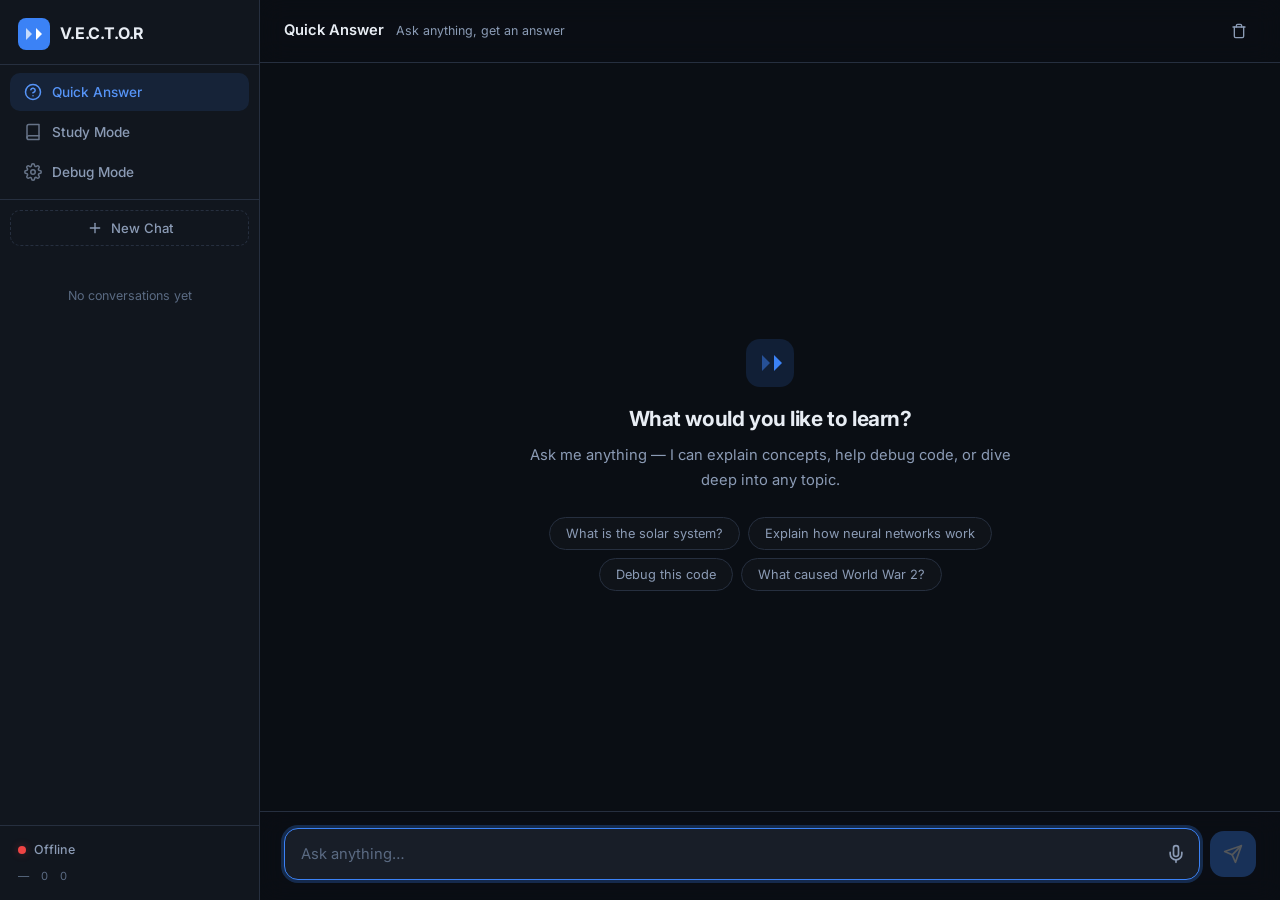
<file: frontend/index.html>
<!DOCTYPE html>
<html lang="en">
<head>
    <meta charset="UTF-8">
    <meta name="viewport" content="width=device-width, initial-scale=1.0">
    <title>V.E.C.T.O.R — AI for Education</title>
    <link rel="preconnect" href="https://fonts.googleapis.com">
    <link rel="preconnect" href="https://fonts.gstatic.com" crossorigin>
    <link href="https://fonts.googleapis.com/css2?family=Inter:wght@400;500;600;700;800&family=JetBrains+Mono:wght@400;500&display=swap" rel="stylesheet">
    <link rel="icon" href="data:image/svg+xml,<svg xmlns='http://www.w3.org/2000/svg' viewBox='0 0 32 32'><rect width='32' height='32' rx='8' fill='%233b82f6'/><text x='16' y='22' font-size='18' font-weight='800' fill='white' text-anchor='middle'>V</text></svg>">
    <link rel="stylesheet" href="style.css">
</head>
<body>
    <div id="app">
        <aside id="sidebar">
            <div class="sidebar-header">
                <svg class="sidebar-logo" width="32" height="32" viewBox="0 0 32 32" fill="none">
                    <rect width="32" height="32" rx="8" fill="#3b82f6"/>
                    <path d="M8 22V10l6 6-6 6z" fill="white" opacity="0.7"/>
                    <path d="M18 22V10l6 6-6 6z" fill="white"/>
                </svg>
                <span class="sidebar-title">V.E.C.T.O.R</span>
            </div>

            <nav class="sidebar-nav">
                <button class="nav-btn active" data-mode="quick">
                    <svg width="18" height="18" viewBox="0 0 24 24" fill="none" stroke="currentColor" stroke-width="2" stroke-linecap="round" stroke-linejoin="round"><circle cx="12" cy="12" r="10"/><path d="M9.09 9a3 3 0 015.83 1c0 2-3 3-3 3"/><line x1="12" y1="17" x2="12.01" y2="17"/></svg>
                    Quick Answer
                </button>
                <button class="nav-btn" data-mode="study">
                    <svg width="18" height="18" viewBox="0 0 24 24" fill="none" stroke="currentColor" stroke-width="2" stroke-linecap="round" stroke-linejoin="round"><path d="M4 19.5A2.5 2.5 0 016.5 17H20"/><path d="M6.5 2H20v20H6.5A2.5 2.5 0 014 19.5v-15A2.5 2.5 0 016.5 2z"/></svg>
                    Study Mode
                </button>
                <button class="nav-btn" data-mode="debug">
                    <svg width="18" height="18" viewBox="0 0 24 24" fill="none" stroke="currentColor" stroke-width="2" stroke-linecap="round" stroke-linejoin="round"><circle cx="12" cy="12" r="3"/><path d="M19.4 15a1.65 1.65 0 00.33 1.82l.06.06a2 2 0 010 2.83 2 2 0 01-2.83 0l-.06-.06a1.65 1.65 0 00-1.82-.33 1.65 1.65 0 00-1 1.51V21a2 2 0 01-2 2 2 2 0 01-2-2v-.09A1.65 1.65 0 009 19.4a1.65 1.65 0 00-1.82.33l-.06.06a2 2 0 01-2.83 0 2 2 0 010-2.83l.06-.06A1.65 1.65 0 004.68 15a1.65 1.65 0 00-1.51-1H3a2 2 0 01-2-2 2 2 0 012-2h.09A1.65 1.65 0 004.6 9a1.65 1.65 0 00-.33-1.82l-.06-.06a2 2 0 010-2.83 2 2 0 012.83 0l.06.06A1.65 1.65 0 009 4.68a1.65 1.65 0 001-1.51V3a2 2 0 012-2 2 2 0 012 2v.09a1.65 1.65 0 001 1.51 1.65 1.65 0 001.82-.33l.06-.06a2 2 0 012.83 0 2 2 0 010 2.83l-.06.06a1.65 1.65 0 00-.33 1.82V9a1.65 1.65 0 001.51 1H21a2 2 0 012 2 2 2 0 01-2 2h-.09a1.65 1.65 0 00-1.51 1z"/></svg>
                    Debug Mode
                </button>
            </nav>

            <div class="sidebar-history">
                <div class="sidebar-history-header">
                    <button id="new-chat-btn" class="new-chat-btn" title="New conversation">
                        <svg width="16" height="16" viewBox="0 0 24 24" fill="none" stroke="currentColor" stroke-width="2" stroke-linecap="round" stroke-linejoin="round"><line x1="12" y1="5" x2="12" y2="19"/><line x1="5" y1="12" x2="19" y2="12"/></svg>
                        New Chat
                    </button>
                </div>
                <div id="conversation-list"></div>
            </div>

            <div class="sidebar-footer">
                <div class="status-row">
                    <span id="status-badge" class="status-dot offline"></span>
                    <span class="status-label">Offline</span>
                </div>
                <div class="stats-row">
                    <span id="stat-model" title="Model">—</span>
                    <span id="stat-requests" title="Requests">0</span>
                    <span id="stat-cache" title="Cached answers">0</span>
                </div>
            </div>
        </aside>

        <div id="main-area">
            <header id="topbar">
                <div class="topbar-info">
                    <span id="mode-label">Quick Answer</span>
                    <span class="topbar-hint">Ask anything, get an answer</span>
                </div>
                <div class="topbar-actions">
                    <button id="stop-btn" title="Stop generating">
                        <svg width="16" height="16" viewBox="0 0 24 24" fill="currentColor"><rect x="6" y="6" width="12" height="12" rx="2"/></svg>
                    </button>
                    <button id="clear-chat-btn" class="topbar-btn" title="Clear conversation">
                        <svg width="16" height="16" viewBox="0 0 24 24" fill="none" stroke="currentColor" stroke-width="2" stroke-linecap="round" stroke-linejoin="round"><polyline points="3 6 5 6 21 6"/><path d="M19 6v14a2 2 0 01-2 2H7a2 2 0 01-2-2V6m3 0V4a2 2 0 012-2h4a2 2 0 012 2v2"/></svg>
                    </button>
                </div>
            </header>

            <main id="chat">
                <div id="welcome">
                    <svg class="welcome-icon" width="48" height="48" viewBox="0 0 48 48" fill="none">
                        <rect width="48" height="48" rx="14" fill="#3b82f6" fill-opacity="0.15"/>
                        <path d="M16 32V16l8 8-8 8z" fill="#3b82f6" fill-opacity="0.5"/>
                        <path d="M28 32V16l8 8-8 8z" fill="#3b82f6"/>
                    </svg>
                    <h2>What would you like to learn?</h2>
                    <p>Ask me anything — I can explain concepts, help debug code, or dive deep into any topic.</p>
                    <div class="welcome-suggestions">
                        <button class="suggestion" data-q="What is the solar system?">What is the solar system?</button>
                        <button class="suggestion" data-q="Explain how neural networks work">Explain how neural networks work</button>
                        <button class="suggestion" data-q="Debug this: let x = 5; x = x + 'hello';">Debug this code</button>
                        <button class="suggestion" data-q="What caused World War 2?">What caused World War 2?</button>
                    </div>
                </div>
            </main>

            <footer id="input-area">
                <div class="input-wrapper">
                    <textarea id="input" rows="1" placeholder="Ask anything…" autofocus></textarea>
                    <button id="mic-btn" class="mic-btn" title="Speak your question">
                        <svg width="20" height="20" viewBox="0 0 24 24" fill="none" stroke="currentColor" stroke-width="2" stroke-linecap="round" stroke-linejoin="round"><path d="M12 2a3 3 0 00-3 3v7a3 3 0 006 0V5a3 3 0 00-3-3z"/><path d="M19 10v2a7 7 0 01-14 0v-2"/><line x1="12" y1="19" x2="12" y2="22"/></svg>
                    </button>
                </div>
                <button id="send-btn" disabled>
                    <svg width="20" height="20" viewBox="0 0 24 24" fill="none" stroke="currentColor" stroke-width="2" stroke-linecap="round" stroke-linejoin="round"><line x1="22" y1="2" x2="11" y2="13"/><polygon points="22 2 15 22 11 13 2 9 22 2"/></svg>
                </button>
            </footer>
        </div>
    </div>

    <script src="app.js?v=9"></script>
</body>
</html>
</file>
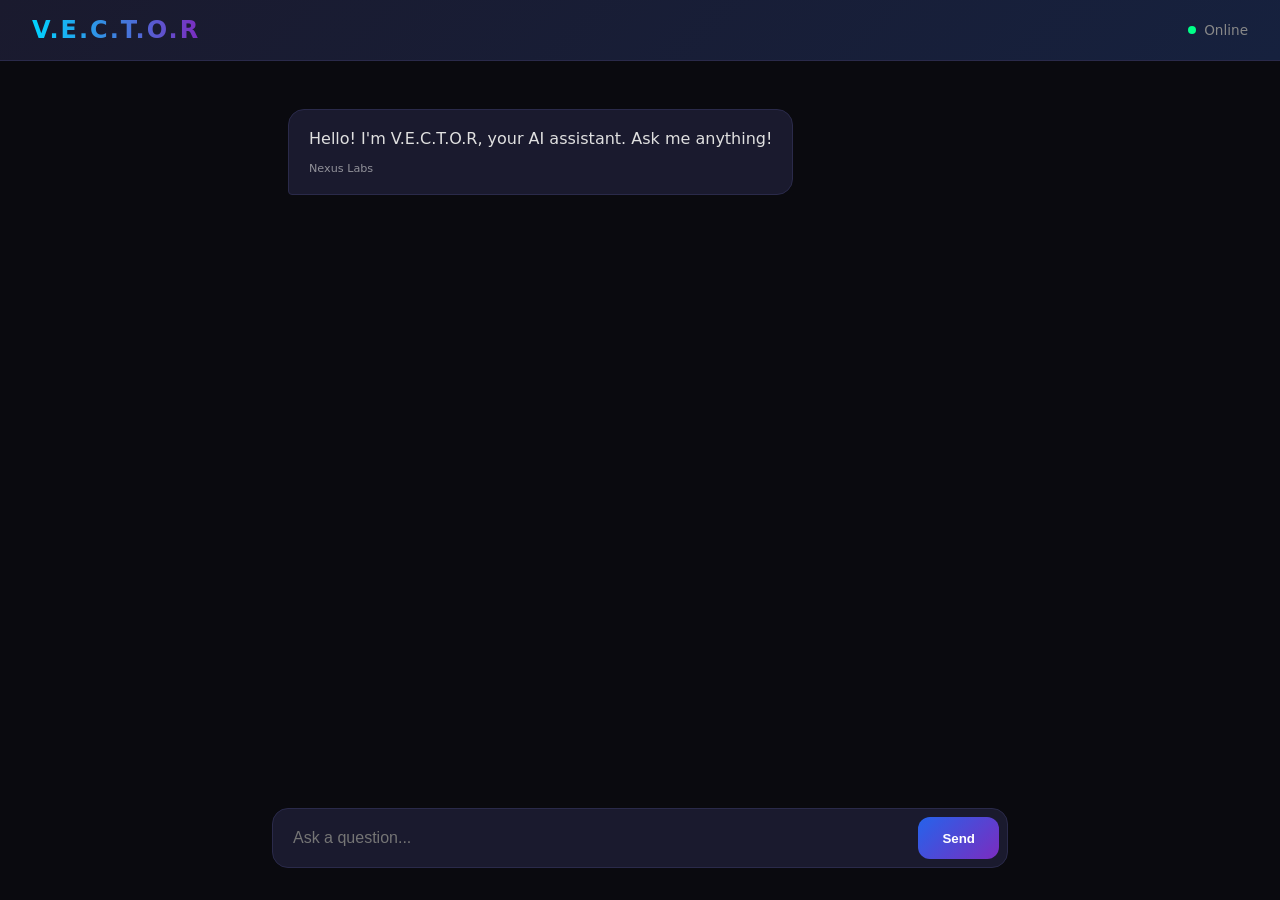
<file: src/main/resources/templates/index.html>
<!DOCTYPE html>
<html xmlns:th="http://www.thymeleaf.org">
<head>
    <meta charset="UTF-8">
    <meta name="viewport" content="width=device-width, initial-scale=1.0">
    <title>V.E.C.T.O.R - AI Assistant</title>
    <style>
        * {
            margin: 0;
            padding: 0;
            box-sizing: border-box;
        }
        
        body {
            font-family: 'Segoe UI', system-ui, sans-serif;
            background: #0a0a0f;
            color: #e0e0e0;
            min-height: 100vh;
            display: flex;
            flex-direction: column;
        }
        
        .header {
            background: linear-gradient(135deg, #1a1a2e 0%, #16213e 100%);
            padding: 1rem 2rem;
            border-bottom: 1px solid #2a2a4a;
            display: flex;
            justify-content: space-between;
            align-items: center;
        }
        
        .logo {
            font-size: 1.5rem;
            font-weight: bold;
            background: linear-gradient(90deg, #00d4ff, #7b2cbf);
            -webkit-background-clip: text;
            -webkit-text-fill-color: transparent;
            letter-spacing: 2px;
        }
        
        .status {
            display: flex;
            align-items: center;
            gap: 0.5rem;
            font-size: 0.85rem;
            color: #888;
        }
        
        .status-dot {
            width: 8px;
            height: 8px;
            border-radius: 50%;
            background: #00ff88;
            animation: pulse 2s infinite;
        }
        
        @keyframes pulse {
            0%, 100% { opacity: 1; }
            50% { opacity: 0.5; }
        }
        
        .main {
            flex: 1;
            display: flex;
            flex-direction: column;
            max-width: 800px;
            width: 100%;
            margin: 0 auto;
            padding: 2rem;
        }
        
        .chat-container {
            flex: 1;
            overflow-y: auto;
            padding: 1rem;
            display: flex;
            flex-direction: column;
            gap: 1rem;
        }
        
        .message {
            max-width: 80%;
            padding: 1rem 1.25rem;
            border-radius: 1rem;
            line-height: 1.6;
        }
        
        .message.user {
            align-self: flex-end;
            background: linear-gradient(135deg, #2563eb 0%, #1d4ed8 100%);
            border-bottom-right-radius: 0.25rem;
        }
        
        .message.bot {
            align-self: flex-start;
            background: #1a1a2e;
            border: 1px solid #2a2a4a;
            border-bottom-left-radius: 0.25rem;
        }
        
        .message .meta {
            font-size: 0.7rem;
            opacity: 0.6;
            margin-top: 0.5rem;
        }
        
        .input-container {
            background: #1a1a2e;
            border: 1px solid #2a2a4a;
            border-radius: 1rem;
            padding: 0.5rem;
            display: flex;
            gap: 0.5rem;
        }
        
        .input-container input {
            flex: 1;
            background: transparent;
            border: none;
            color: #e0e0e0;
            font-size: 1rem;
            padding: 0.75rem;
            outline: none;
        }
        
        .input-container button {
            background: linear-gradient(135deg, #2563eb 0%, #7b2cbf 100%);
            border: none;
            color: white;
            padding: 0.75rem 1.5rem;
            border-radius: 0.75rem;
            cursor: pointer;
            font-weight: bold;
            transition: transform 0.2s;
        }
        
        .input-container button:hover {
            transform: scale(1.02);
        }
        
        .input-container button:disabled {
            opacity: 0.5;
            cursor: not-allowed;
        }
        
        .loading {
            display: flex;
            align-items: center;
            gap: 0.5rem;
            color: #888;
        }
        
        .spinner {
            width: 16px;
            height: 16px;
            border: 2px solid #2a2a4a;
            border-top-color: #00d4ff;
            border-radius: 50%;
            animation: spin 1s linear infinite;
        }
        
        @keyframes spin {
            to { transform: rotate(360deg); }
        }
        
        .error {
            background: #3a1a2e;
            border: 1px solid #ff4444;
            color: #ff8888;
            padding: 1rem;
            border-radius: 0.5rem;
        }
        
        .sidebar {
            position: fixed;
            right: 0;
            top: 0;
            bottom: 0;
            width: 250px;
            background: #0f0f1a;
            border-left: 1px solid #2a2a4a;
            padding: 1rem;
            transform: translateX(100%);
            transition: transform 0.3s;
        }
        
        .sidebar.open {
            transform: translateX(0);
        }
        
        .sidebar-toggle {
            position: fixed;
            right: 1rem;
            top: 1rem;
            background: #1a1a2e;
            border: 1px solid #2a2a4a;
            color: #888;
            width: 2rem;
            height: 2rem;
            border-radius: 0.5rem;
            cursor: pointer;
        }
    </style>
</head>
<body>
    <header class="header">
        <div class="logo">V.E.C.T.O.R</div>
        <div class="status">
            <div class="status-dot"></div>
            <span>Online</span>
        </div>
    </header>
    
    <main class="main">
        <div class="chat-container" id="chat">
            <div class="message bot">
                Hello! I'm V.E.C.T.O.R, your AI assistant. Ask me anything!
                <div class="meta">Nexus Labs</div>
            </div>
        </div>
        
        <div class="input-container">
            <input type="text" id="question" placeholder="Ask a question..." autocomplete="off">
            <button id="send">Send</button>
        </div>
    </main>
    
    <script>
        const chat = document.getElementById('chat');
        const input = document.getElementById('question');
        const send = document.getElementById('send');
        
        async function ask() {
            const question = input.value.trim();
            if (!question) return;
            
            chat.innerHTML += `<div class="message user">${question}</div>`;
            input.value = '';
            
            chat.innerHTML += `<div class="loading"><div class="spinner"></div>Thinking...</div>`;
            chat.scrollTop = chat.scrollHeight;
            
            try {
                const res = await fetch('/api/ask', {
                    method: 'POST',
                    headers: {'Content-Type': 'application/json'},
                    body: JSON.stringify({question})
                });
                
                const data = await res.json();
                
                chat.querySelector('.loading')?.remove();
                
                if (data.answer) {
                    chat.innerHTML += `<div class="message bot">${data.answer}<div class="meta">${data.model} • ${data.complexity} • ${data.processingTimeMs}ms</div></div>`;
                } else if (data.error) {
                    chat.innerHTML += `<div class="error">${data.error}</div>`;
                }
            } catch (e) {
                chat.querySelector('.loading')?.remove();
                chat.innerHTML += `<div class="error">Error: ${e.message}</div>`;
            }
            
            chat.scrollTop = chat.scrollHeight;
        }
        
        send.onclick = ask;
        input.onkeydown = e => { if (e.key === 'Enter') ask(); };
    </script>
</body>
</html>
</file>
<file: frontend/style.css>
* {
    margin: 0;
    padding: 0;
    box-sizing: border-box;
}

:root {
    --bg: #0a0e14;
    --bg2: #11161e;
    --surface: #181e28;
    --surface-2: #1f2838;
    --border: #262f3f;
    --border-strong: #334155;

    --text: #e8edf4;
    --text2: #8b9bb5;
    --muted: #5a6a82;

    --accent: #3b82f6;
    --accent-hover: #5694f7;
    --accent-glow: rgba(59, 130, 246, 0.25);

    --green: #22c55e;
    --red: #ef4444;

    --radius: 12px;
    --radius-sm: 10px;

    --shadow: 0 4px 24px rgba(0, 0, 0, 0.3);
    --shadow-sm: 0 2px 8px rgba(0, 0, 0, 0.2);

    --font: 'Inter', system-ui, -apple-system, sans-serif;
    --mono: 'JetBrains Mono', 'SFMono-Regular', Consolas, monospace;

    --sidebar-w: 260px;
}

html {
    height: 100%;
    color-scheme: dark;
    -webkit-font-smoothing: antialiased;
    -moz-osx-font-smoothing: grayscale;
}

body {
    min-height: 100%;
    background: var(--bg);
    color: var(--text);
    font-family: var(--font);
    font-size: 15px;
    line-height: 1.6;
    overflow: hidden;
}

/* ===== App layout ===== */
#app {
    height: 100vh;
    display: flex;
}

/* ===== Sidebar ===== */
#sidebar {
    width: var(--sidebar-w);
    background: var(--bg2);
    border-right: 1px solid var(--border);
    display: flex;
    flex-direction: column;
    flex-shrink: 0;
}

.sidebar-header {
    display: flex;
    align-items: center;
    gap: 10px;
    padding: 18px 18px 14px;
    border-bottom: 1px solid var(--border);
}

.sidebar-logo {
    flex-shrink: 0;
}

.sidebar-title {
    font-size: 1rem;
    font-weight: 700;
    letter-spacing: -0.01em;
}

/* ===== Sidebar nav ===== */
.sidebar-nav {
    padding: 8px 10px;
    display: flex;
    flex-direction: column;
    gap: 2px;
}

.nav-btn {
    display: flex;
    align-items: center;
    gap: 10px;
    width: 100%;
    padding: 10px 14px;
    border: none;
    border-radius: var(--radius-sm);
    background: transparent;
    color: var(--text2);
    font-size: 0.85rem;
    font-weight: 500;
    font-family: var(--font);
    cursor: pointer;
    transition: all 0.15s ease;
    text-align: left;
}

.nav-btn:hover {
    background: rgba(255, 255, 255, 0.04);
    color: var(--text);
}

.nav-btn.active {
    background: rgba(59, 130, 246, 0.12);
    color: var(--accent-hover);
}

.nav-btn svg {
    flex-shrink: 0;
    opacity: 0.7;
}

.nav-btn.active svg {
    opacity: 1;
}

/* ===== Sidebar history ===== */
.sidebar-history {
    flex: 1;
    display: flex;
    flex-direction: column;
    overflow: hidden;
    border-top: 1px solid var(--border);
    min-height: 0;
}

.sidebar-history-header {
    padding: 10px 10px 4px;
    flex-shrink: 0;
}

.new-chat-btn {
    display: flex;
    align-items: center;
    justify-content: center;
    gap: 8px;
    width: 100%;
    padding: 9px 0;
    border: 1px dashed var(--border);
    border-radius: var(--radius-sm);
    background: transparent;
    color: var(--text2);
    font-size: 0.82rem;
    font-weight: 500;
    font-family: var(--font);
    cursor: pointer;
    transition: 0.15s ease;
}

.new-chat-btn:hover {
    border-color: var(--accent);
    color: var(--accent-hover);
    background: rgba(59, 130, 246, 0.04);
}

#conversation-list {
    flex: 1;
    overflow-y: auto;
    padding: 4px 10px 10px;
    display: flex;
    flex-direction: column;
    gap: 2px;
}

.conv-item {
    display: flex;
    align-items: center;
    gap: 6px;
    padding: 8px 10px;
    border: none;
    border-radius: var(--radius-sm);
    background: transparent;
    cursor: pointer;
    transition: 0.12s ease;
    text-align: left;
    width: 100%;
    font-family: var(--font);
}

.conv-item:hover {
    background: rgba(255, 255, 255, 0.03);
}

.conv-item.active {
    background: rgba(59, 130, 246, 0.08);
}

.conv-item-title {
    flex: 1;
    font-size: 0.78rem;
    color: var(--text2);
    white-space: nowrap;
    overflow: hidden;
    text-overflow: ellipsis;
    font-weight: 500;
}

.conv-item.active .conv-item-title {
    color: var(--text);
}

.conv-item-delete {
    width: 24px;
    height: 24px;
    padding: 0;
    border: none;
    border-radius: 6px;
    background: transparent;
    color: var(--muted);
    cursor: pointer;
    display: flex;
    align-items: center;
    justify-content: center;
    flex-shrink: 0;
    opacity: 0;
    transition: 0.12s ease;
}

.conv-item:hover .conv-item-delete {
    opacity: 1;
}

.conv-item-delete:hover {
    background: rgba(239, 68, 68, 0.12);
    color: #fca5a5;
}

.conv-item-date {
    font-size: 0.6rem;
    color: var(--muted);
    flex-shrink: 0;
}

.conv-empty {
    padding: 32px 18px;
    text-align: center;
    font-size: 0.78rem;
    color: var(--muted);
}

/* ===== Sidebar footer ===== */
.sidebar-footer {
    padding: 14px 18px;
    border-top: 1px solid var(--border);
    display: flex;
    flex-direction: column;
    gap: 8px;
}

.status-row {
    display: flex;
    align-items: center;
    gap: 8px;
}

.status-dot {
    width: 8px;
    height: 8px;
    border-radius: 50%;
    background: var(--muted);
    flex-shrink: 0;
}

.status-dot.online {
    background: var(--green);
    box-shadow: 0 0 8px rgba(34, 197, 94, 0.4);
}

.status-dot.offline {
    background: var(--red);
    box-shadow: 0 0 8px rgba(239, 68, 68, 0.3);
}

.status-label {
    font-size: 0.78rem;
    color: var(--text2);
    font-weight: 500;
}

.stats-row {
    display: flex;
    gap: 12px;
    font-size: 0.7rem;
    color: var(--muted);
}

.stats-row span {
    white-space: nowrap;
}

/* ===== Main area ===== */
#main-area {
    flex: 1;
    display: flex;
    flex-direction: column;
    min-width: 0;
    min-height: 0;
}

/* ===== Topbar ===== */
#topbar {
    display: flex;
    align-items: center;
    justify-content: space-between;
    padding: 14px 24px;
    border-bottom: 1px solid var(--border);
    flex-shrink: 0;
    background: rgba(10, 14, 20, 0.8);
    backdrop-filter: blur(12px);
    -webkit-backdrop-filter: blur(12px);
}

.topbar-info {
    display: flex;
    align-items: baseline;
    gap: 12px;
}

#mode-label {
    font-weight: 600;
    font-size: 0.92rem;
}

.topbar-hint {
    font-size: 0.78rem;
    color: var(--text2);
}

.topbar-actions {
    display: flex;
    gap: 6px;
}

.topbar-btn {
    width: 34px;
    height: 34px;
    padding: 0;
    border: none;
    border-radius: 8px;
    background: transparent;
    color: var(--text2);
    cursor: pointer;
    display: flex;
    align-items: center;
    justify-content: center;
    transition: 0.12s ease;
}

.topbar-btn:hover {
    background: rgba(255, 255, 255, 0.05);
    color: var(--text);
}

#stop-btn {
    display: none;
    width: 34px;
    height: 34px;
    padding: 0;
    border: 1px solid var(--border);
    border-radius: 8px;
    background: rgba(239, 68, 68, 0.08);
    color: #fca5a5;
    cursor: pointer;
    align-items: center;
    justify-content: center;
    transition: 0.12s ease;
}

#stop-btn:hover {
    background: rgba(239, 68, 68, 0.15);
}

#stop-btn.visible {
    display: flex;
}

/* ===== Chat ===== */
#chat {
    flex: 1;
    overflow-y: auto;
    padding: 20px 24px 4px;
    display: flex;
    flex-direction: column;
    gap: 6px;
    scroll-behavior: smooth;
    min-height: 0;
}

#chat::-webkit-scrollbar {
    width: 6px;
}

#chat::-webkit-scrollbar-track {
    background: transparent;
}

#chat::-webkit-scrollbar-thumb {
    background: rgba(139, 155, 181, 0.15);
    border-radius: 999px;
}

#chat::-webkit-scrollbar-thumb:hover {
    background: rgba(139, 155, 181, 0.25);
}

/* ===== Welcome ===== */
#welcome {
    text-align: center;
    padding: 60px 20px 20px;
    max-width: 540px;
    margin: auto;
}

.welcome-icon {
    margin-bottom: 8px;
}

#welcome h2 {
    font-size: 1.3rem;
    font-weight: 700;
    letter-spacing: -0.02em;
    margin-bottom: 8px;
}

#welcome p {
    font-size: 0.92rem;
    color: var(--text2);
    line-height: 1.7;
    margin-bottom: 24px;
}

.welcome-suggestions {
    display: flex;
    flex-wrap: wrap;
    gap: 8px;
    justify-content: center;
}

.suggestion {
    padding: 8px 16px;
    border: 1px solid var(--border);
    border-radius: 999px;
    background: rgba(255, 255, 255, 0.02);
    color: var(--text2);
    font-size: 0.8rem;
    font-family: var(--font);
    cursor: pointer;
    transition: 0.15s ease;
    white-space: nowrap;
}

.suggestion:hover {
    border-color: var(--accent);
    color: var(--accent-hover);
    background: rgba(59, 130, 246, 0.06);
}

/* ===== Messages ===== */
.msg {
    display: flex;
    gap: 12px;
    max-width: min(90%, 800px);
    animation: msgIn 0.2s ease both;
}

@keyframes msgIn {
    from { opacity: 0; transform: translateY(8px); }
    to { opacity: 1; transform: translateY(0); }
}

.msg.user {
    align-self: flex-end;
    flex-direction: row-reverse;
}

.msg.assistant {
    align-self: flex-start;
}

.msg-avatar {
    width: 30px;
    height: 30px;
    border-radius: 8px;
    display: flex;
    align-items: center;
    justify-content: center;
    flex-shrink: 0;
    font-size: 0.72rem;
    font-weight: 700;
    margin-top: 2px;
}

.msg.user .msg-avatar {
    background: var(--accent);
    color: white;
}

.msg.assistant .msg-avatar {
    background: rgba(255, 255, 255, 0.06);
    color: var(--text);
    border: 1px solid var(--border);
}

.msg-body {
    padding: 10px 14px;
    border-radius: 12px;
    min-width: 0;
    line-height: 1.6;
}

.msg.user .msg-body {
    background: rgba(59, 130, 246, 0.1);
    border: 1px solid rgba(59, 130, 246, 0.18);
    border-bottom-right-radius: 4px;
}

.msg.assistant .msg-body {
    background: var(--surface);
    border: 1px solid var(--border);
    border-bottom-left-radius: 4px;
}

.msg-text {
    word-break: break-word;
    font-size: 0.92rem;
}

.msg.user .msg-text {
    color: #f0f4ff;
}

/* ===== Message footer ===== */
.msg-footer {
    display: flex;
    align-items: center;
    gap: 8px;
    flex-wrap: wrap;
    margin-top: 8px;
}

.copy-btn {
    width: 28px;
    height: 28px;
    padding: 0;
    border: none;
    border-radius: 6px;
    background: transparent;
    color: var(--muted);
    cursor: pointer;
    display: flex;
    align-items: center;
    justify-content: center;
    transition: 0.12s ease;
    opacity: 0;
    flex-shrink: 0;
}

.msg-body:hover .copy-btn {
    opacity: 1;
}

.copy-btn:hover {
    background: rgba(255, 255, 255, 0.05);
    color: var(--text2);
}

.copy-btn.copied {
    color: var(--green) !important;
    opacity: 1 !important;
}

.source-badge {
    font-size: 0.6rem;
    padding: 2px 8px;
    border-radius: 999px;
    text-transform: uppercase;
    letter-spacing: 0.06em;
    font-weight: 600;
    background: rgba(255, 255, 255, 0.04);
    color: var(--text2);
    border: 1px solid var(--border);
}

.source-badge.cached {
    background: rgba(34, 197, 94, 0.1);
    color: #86efac;
    border-color: rgba(34, 197, 94, 0.2);
}

.source-badge.wikipedia {
    background: rgba(249, 115, 22, 0.1);
    color: #fdba74;
    border-color: rgba(249, 115, 22, 0.2);
}

.source-badge.model {
    background: rgba(59, 130, 246, 0.1);
    color: #bfdbfe;
    border-color: rgba(59, 130, 246, 0.2);
}

.msg-time {
    font-size: 0.62rem;
    color: var(--muted);
}

/* ===== Think block ===== */
.think-block {
    margin: 8px 0;
    border: 1px solid rgba(148, 163, 184, 0.15);
    border-radius: 10px;
    background: rgba(30, 41, 59, 0.3);
    overflow: hidden;
}

.think-block summary {
    padding: 8px 14px;
    font-size: 0.78rem;
    font-weight: 600;
    color: var(--accent-hover);
    cursor: pointer;
    user-select: none;
    letter-spacing: 0.03em;
    text-transform: uppercase;
}

.think-block summary:hover {
    background: rgba(59, 130, 246, 0.04);
}

.think-content {
    padding: 8px 14px 12px;
    font-size: 0.82rem;
    color: var(--text2);
    line-height: 1.6;
    border-top: 1px solid rgba(148, 163, 184, 0.1);
    font-family: var(--mono);
    white-space: pre-wrap;
    word-break: break-word;
}

/* ===== Typing ===== */
.msg.typing .msg-text::after {
    content: "▊";
    margin-left: 2px;
    color: var(--accent);
    animation: blink 0.8s step-end infinite;
}

@keyframes blink {
    50% { opacity: 0; }
}

/* ===== Markdown ===== */
.msg-text p { margin: 4px 0; }
.msg-text p:first-child { margin-top: 0; }
.msg-text p:last-child { margin-bottom: 0; }

.msg-text ul,
.msg-text ol {
    margin: 4px 0;
    padding-left: 1.4rem;
}

.msg-text li {
    margin: 2px 0;
}

.msg-text code {
    background: rgba(15, 23, 42, 0.8);
    color: #e2e8f0;
    padding: 2px 6px;
    border-radius: 5px;
    font-size: 0.85em;
    font-family: var(--mono);
    border: 1px solid rgba(255, 255, 255, 0.06);
}

.msg-text pre {
    background: rgba(10, 16, 28, 0.9);
    padding: 14px;
    border-radius: var(--radius-sm);
    overflow-x: auto;
    margin: 8px 0;
    border: 1px solid rgba(255, 255, 255, 0.06);
}

.msg-text pre code {
    background: none;
    padding: 0;
    border: none;
    font-size: 0.82rem;
}

.msg-text strong { font-weight: 600; }
.msg-text em { font-style: italic; }

.msg-text a {
    color: #93c5fd;
    text-decoration: none;
}

.msg-text a:hover {
    text-decoration: underline;
}

.msg-text blockquote {
    border-left: 3px solid var(--accent);
    padding: 2px 0 2px 14px;
    margin: 6px 0;
    color: var(--text2);
    background: rgba(59, 130, 246, 0.04);
    border-radius: 0 8px 8px 0;
}

/* ===== Tables ===== */
.msg-text table {
    border-collapse: collapse;
    margin: 8px 0;
    width: 100%;
    font-size: 0.82rem;
}

.msg-text th,
.msg-text td {
    border: 1px solid var(--border);
    padding: 6px 10px;
    text-align: left;
}

.msg-text th {
    background: var(--bg2);
    color: var(--text);
    font-weight: 600;
}

.msg-text td {
    color: var(--text2);
}

.msg-text tr:nth-child(even) td {
    background: rgba(255, 255, 255, 0.02);
}

/* ===== Input area ===== */
#input-area {
    display: flex;
    gap: 10px;
    padding: 16px 24px 20px;
    flex-shrink: 0;
    align-items: center;
    border-top: 1px solid var(--border);
    background: rgba(10, 14, 20, 0.8);
    backdrop-filter: blur(12px);
    -webkit-backdrop-filter: blur(12px);
}

.input-wrapper {
    flex: 1;
    display: flex;
    align-items: center;
    gap: 8px;
    background: var(--surface);
    border: 1px solid var(--border);
    border-radius: 14px;
    padding: 4px 4px 4px 16px;
    transition: border-color 0.15s ease;
    min-height: 46px;
}

.input-wrapper:focus-within {
    border-color: var(--accent);
    box-shadow: 0 0 0 3px var(--accent-glow);
}

#input {
    flex: 1;
    padding: 10px 0;
    border: none;
    background: transparent;
    color: var(--text);
    font-family: inherit;
    font-size: 0.92rem;
    resize: none;
    line-height: 1.5;
    min-height: 24px;
    max-height: 120px;
    outline: none;
}

#input::placeholder {
    color: var(--muted);
}

/* ===== Mic button ===== */
.mic-btn {
    width: 38px;
    height: 38px;
    padding: 0;
    border: none;
    border-radius: 10px;
    background: transparent;
    color: var(--text2);
    cursor: pointer;
    transition: 0.15s ease;
    flex-shrink: 0;
    display: flex;
    align-items: center;
    justify-content: center;
}

.mic-btn:hover {
    background: rgba(255, 255, 255, 0.05);
    color: var(--text);
}

.mic-btn.recording {
    background: rgba(239, 68, 68, 0.12);
    color: #fca5a5;
    animation: mic-pulse 1s ease-in-out infinite;
}

@keyframes mic-pulse {
    0%, 100% { box-shadow: 0 0 0 0 rgba(239, 68, 68, 0.25); }
    50% { box-shadow: 0 0 0 8px rgba(239, 68, 68, 0); }
}

.mic-btn.loading {
    pointer-events: none;
    opacity: 0.5;
}

/* ===== Send button ===== */
#send-btn {
    width: 46px;
    height: 46px;
    min-height: 46px;
    padding: 0;
    border: none;
    border-radius: 14px;
    background: var(--accent);
    color: white;
    cursor: pointer;
    transition: 0.15s ease;
    flex-shrink: 0;
    display: flex;
    align-items: center;
    justify-content: center;
}

#send-btn:hover:not(:disabled) {
    background: var(--accent-hover);
    box-shadow: 0 0 20px rgba(59, 130, 246, 0.3);
}

#send-btn:disabled {
    opacity: 0.3;
    cursor: default;
}

/* ===== Selection ===== */
::selection {
    background: rgba(59, 130, 246, 0.3);
    color: #fff;
}

/* ===== Responsive ===== */
@media (max-width: 860px) {
    #sidebar {
        display: none;
    }

    #topbar {
        padding: 12px 16px;
    }

    #chat {
        padding: 16px;
    }

    #input-area {
        padding: 12px 16px 16px;
    }

    .msg {
        max-width: 96%;
    }
}

@media (max-width: 520px) {
    #topbar {
        padding: 10px 14px;
    }

    .topbar-hint {
        display: none;
    }

    #chat {
        padding: 12px;
    }

    #input-area {
        padding: 10px 12px 14px;
        gap: 8px;
    }

    .input-wrapper {
        padding: 2px 2px 2px 12px;
        min-height: 42px;
    }

    .mic-btn {
        width: 34px;
        height: 34px;
    }

    #send-btn {
        width: 42px;
        height: 42px;
        min-height: 42px;
    }

    #welcome {
        padding: 32px 12px 16px;
    }

    .welcome-suggestions {
        flex-direction: column;
        align-items: stretch;
    }

    .suggestion {
        text-align: center;
    }
}

@media (prefers-reduced-motion: reduce) {
    * { animation: none !important; transition: none !important; }
}
</file>
